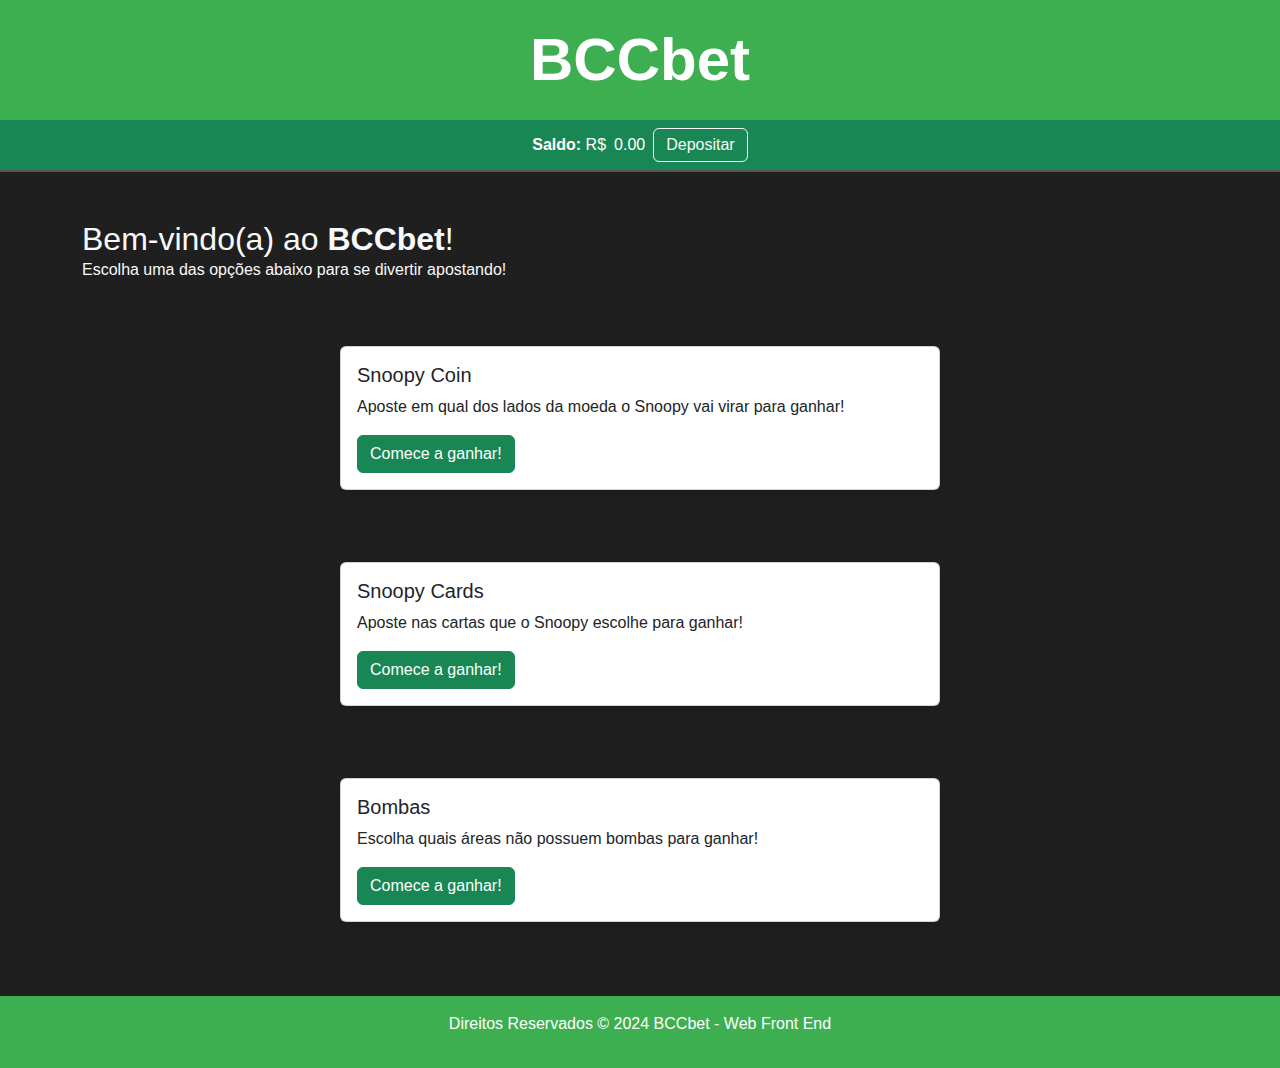
<file: index.html>
<!DOCTYPE html>
<html lang="pt-BR">
<head>
    <meta charset="UTF-8">
    <meta name="viewport" content="width=device-width, initial-scale=1.0">
    <link rel="stylesheet" href="src/bootstrap/bootstrap.css">
    <link rel="stylesheet" href="src/css/style.css">
</head>
<body>
    <header class="text-white text-center py-4" style="background-color: rgb(61, 175, 80)">
        <a href="index.html" style="text-decoration: none; color:rgb(255, 255, 255)">
            <h1 style="font-size: 60px;"><strong>BCCbet</strong></h1>
        </a>
    </header>

    <div class="bg-success d-flex justify-content-center align-items-center py-2">
        <p class="text-white mb-0 me-2"><strong>Saldo:</strong> R$ </p> <p id="carteira" class="text-white mb-0 me-2"></p>
        <a href="src/html/depositar.html" class="btn btn-outline-light py-1">Depositar</a>  
    </div>
    
    <hr class="mt-0 border border-light">

    <main class="container my-5">
        <h2 class="text-light">Bem-vindo(a) ao <strong>BCCbet</strong>!</h2>
        <p class="text-light">Escolha uma das opções abaixo para se divertir apostando!</p>
        
        <div class="row">
            <div class="col-md-12 mb-4 my-5">
                <div class="card mx-auto" style="max-width: 600px;">
                    <div class="card-body">
                        <h5>Snoopy Coin</h5>
                        <p>Aposte em qual dos lados da moeda o Snoopy vai virar para ganhar!</p>
                        <a href="src/html/snoopycoin.html" class="btn btn-success btn-block">Comece a ganhar!</a>
                    </div>
                </div>
            </div>
            <div class="col-md-12 mb-4 my-5">
                <div class="card mx-auto" style="max-width: 600px;">
                    <div class="card-body">
                        <h5>Snoopy Cards</h5>
                        <p>Aposte nas cartas que o Snoopy escolhe para ganhar!</p>
                        <a href="src/html/cartas.html" class="btn btn-success btn-block">Comece a ganhar!</a>
                    </div>
                </div>
            </div>
            <div class="col-md-12 mb-4 my-5">
                <div class="card mx-auto" style="max-width: 600px;">
                    <div class="card-body">
                        <h5>Bombas</h5>
                        <p>Escolha quais áreas não possuem bombas para ganhar!</p>
                        <a href="src/html/mine.html" class="btn btn-success btn-block">Comece a ganhar!</a>
                    </div>
                </div>
            </div>
        </div>
    </main>

    <footer class="text-white text-center py-3" style="background-color: rgb(61, 175, 80)">
        <p>Direitos Reservados &copy; 2024 BCCbet - Web Front End</p>
    </footer>
    
    <script src="src/javascript/carteira.js"></script>
</body>
</html>
</file>
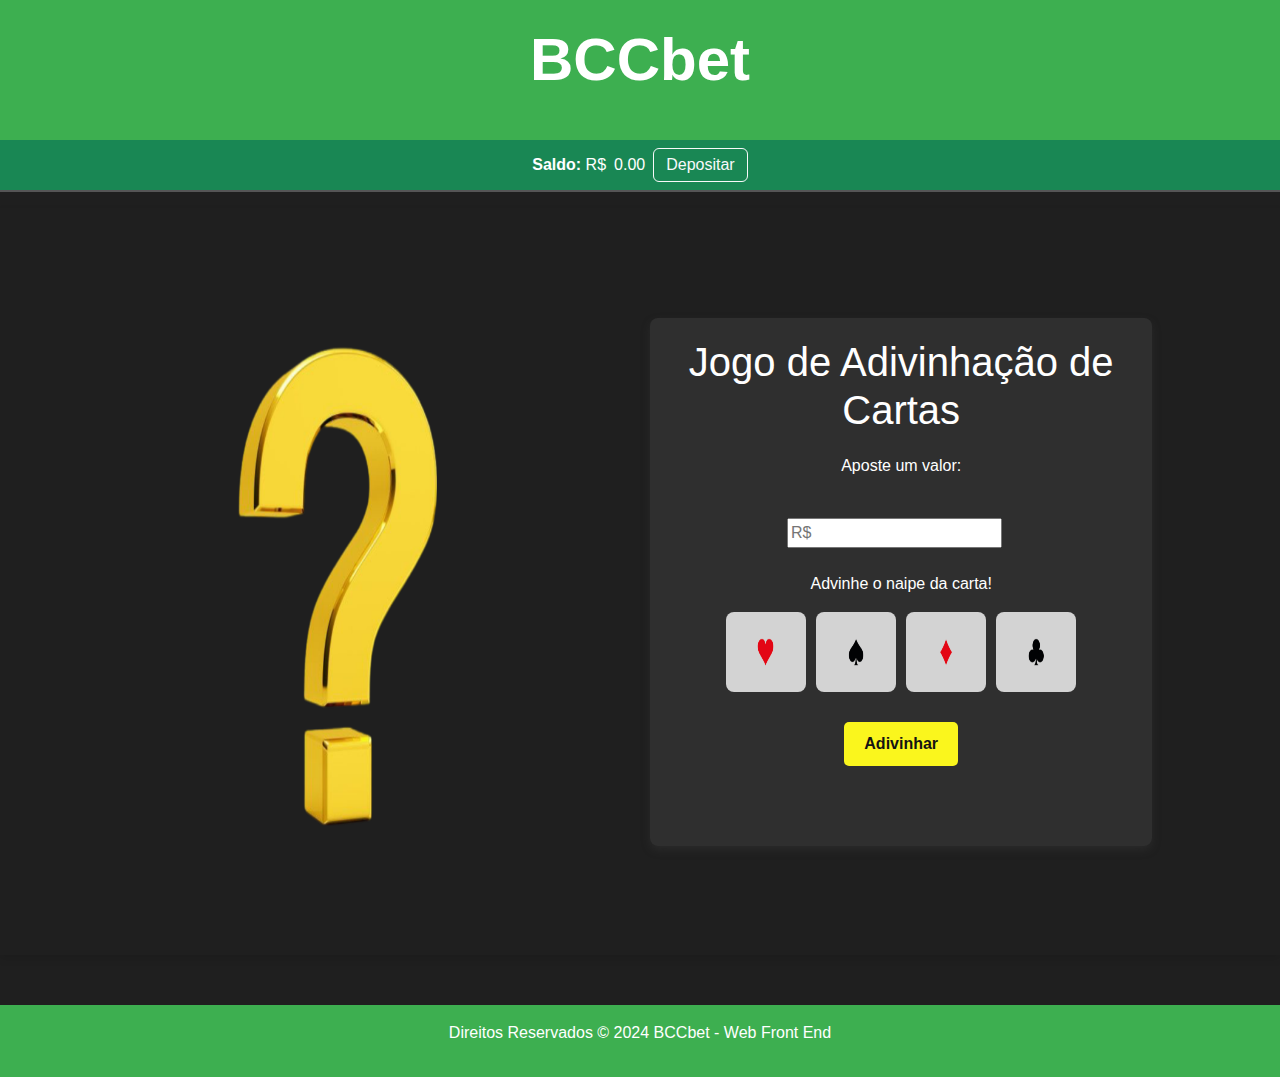
<file: src/html/cartas.html>
<!DOCTYPE html>
<html lang="pt-BR">
<head>
    <meta charset="UTF-8">
    <meta name="viewport" content="width=device-width, initial-scale=1.0">
    <title>Jogo de Adivinhação de Cartas</title>
    <link rel="stylesheet" href="../bootstrap/bootstrap.css">
    <link rel="stylesheet" type="text/css" href="../css/estiloCartas.css">
</head>
<body>
    <header class="text-white text-center py-4" style="background-color: rgb(61, 175, 80)">
        <a href="../../index.html" style="text-decoration: none; color:rgb(255, 255, 255)">
            <h1 style="font-size: 60px;"><strong>BCCbet</strong></h1>
        </a>
    </header>
    <div class="bg-success d-flex justify-content-center align-items-center py-2">
        <p class="text-white mb-0 me-2"><strong>Saldo:</strong> R$ </p> <p id="carteira" class="text-white mb-0 me-2"></p>
        <a href="depositar.html" class="btn btn-outline-light py-1">Depositar</a>  
    </div>
    <hr class="mt-0 border border-light">
  <main>
    <div class="carta-wrapper">
        <div id="carta" class="carta">
            <div class="front">
                <img id="cartaFrontImage" src="../../imagens/Images/interrogacao.png" alt="Frente da carta">
            </div>
        </div>
    </div>
    </div>
    <div class="container" style="background-color:rgba(53, 53, 53, 0.76);">
        <h1>Jogo de Adivinhação de Cartas</h1>
        <p>Aposte um valor:</p><br>
        <div>
            <input id="valorAposta" type="number" placeholder="R$" min="0.1">&nbsp &nbsp
            <br><br>
            <p>Advinhe o naipe da carta!</p>
            <div id="escolhas" class="choices">
                <img src="../../imagens/Images/naipe1.png" alt="Copas" data-value="Copas" class= "choice">
                <img src="../../imagens/Images/naipes2.png" alt="Espadas" data-value="Espadas" class="choice">
                <img src="../../imagens/Images/naipes4.png" alt="Ouros" data-value="Ouros" class="choice">
                <img src="../../imagens/Images/naipes3.png" alt="Paus" data-value="Paus" class="choice">
            </div>
         </div>
        <button id="guessBtn"><strong>Adivinhar</strong></button>
        <div id="result"></div>
        <br>
        <p id="resultado"></p>
    </div>
    </main>
    <footer class="text-white text-center py-3" style="background-color: rgb(61, 175, 80)">
        <p>Direitos Reservados &copy; 2024 BCCbet - Web Front End</p>
    </footer>
    <script src="../javascript/carteira.js"></script>
    <script src="../javascript/cartas.js"></script>
</body>
</html>
</file>
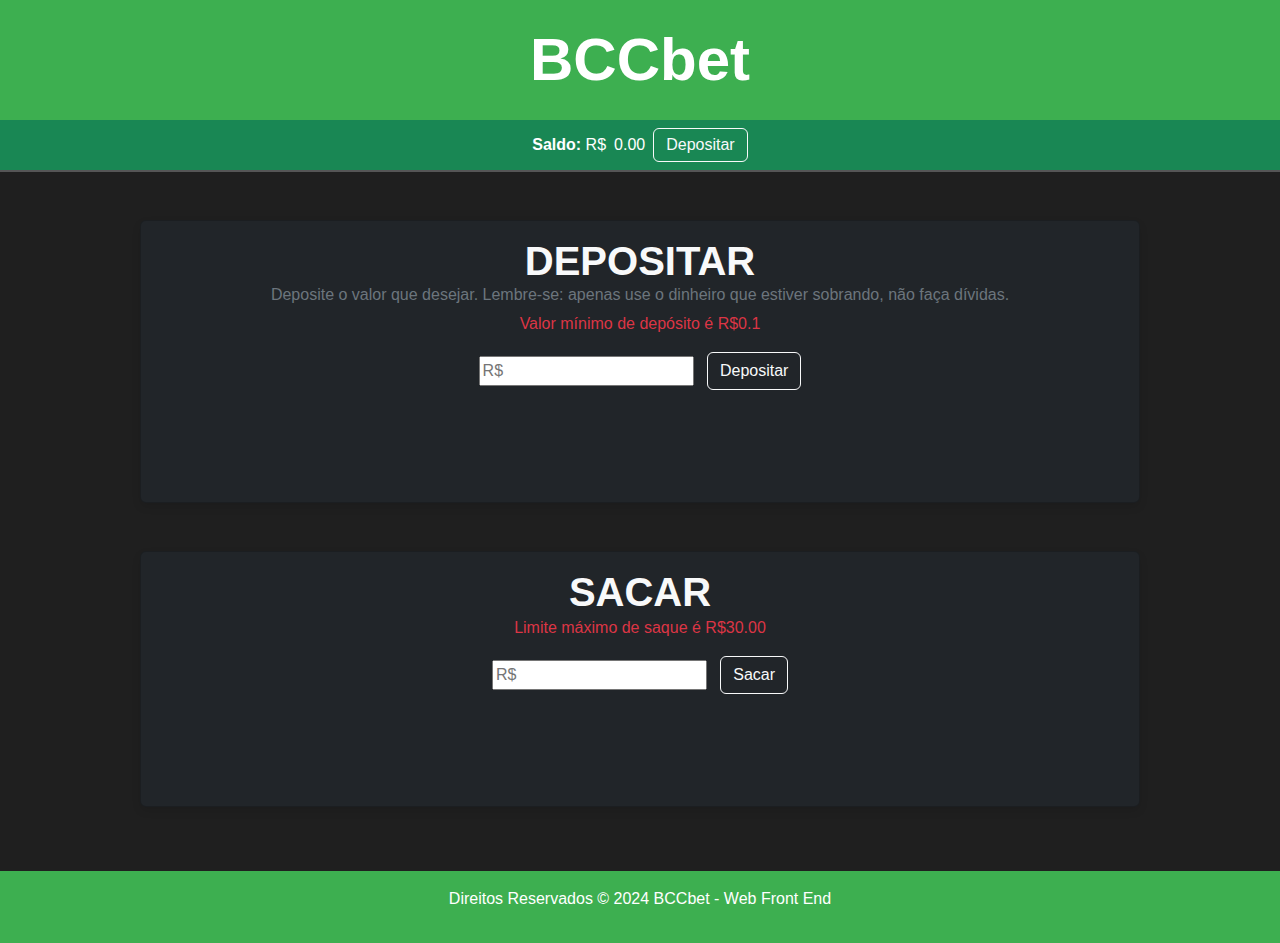
<file: src/html/depositar.html>
<!DOCTYPE html>
<html lang="pt-BR">
<head>
    <meta charset="UTF-8">
    <meta name="viewport" content="width=device-width, initial-scale=1.0">
    <link rel="stylesheet" href="../bootstrap/bootstrap.css">
    <link rel="stylesheet" href="../css/style.css">
</head>
<body>
    <header class="text-white text-center py-4" style="background-color: rgb(61, 175, 80)">
        <a href="../../index.html" style="text-decoration: none; color:rgb(255, 255, 255)"><h1 style="font-size: 60px;"><strong>BCCbet</strong></h1></a>
    </header>

    <div class="bg-success d-flex justify-content-center align-items-center py-2">
        <p class="text-white mb-0 me-2"><strong>Saldo:</strong> R$ </p> <p id="carteira" class="text-white mb-0 me-2"></p>
        <a href="depositar.html" class="btn btn-outline-light py-1">Depositar</a>
    </div>
    <hr class="mt-0 border border-light">
    <main class="container my-5">
        <div class="row">
            <div class="card mx-auto bg-dark" style="max-width: 1000px;">
                <div class="card-body">
                    <h1 class="text-center text-light"><strong>DEPOSITAR</strong></h1>
                    <h6 class="text-center text-secondary">Deposite o valor que desejar. Lembre-se: apenas use o dinheiro que estiver sobrando, não faça dívidas.</h6>
                    <p class="text-center text-danger">Valor mínimo de depósito é R$0.1 </p>
                    <div class="d-flex justify-content-center align-items-center">
                        <input id="dinheiroDigitado" type="number" placeholder="R$" min="0.1">&nbsp &nbsp
                        <button onclick="addDinheiro()" class="btn btn-outline-light">Depositar</button>
                    </div>
                </div>
                <br><br><br><br>
            </div>
        </div>
             <br><br>
            <div class="row">
                <div class="card mx-auto bg-dark" style="max-width: 1000px;">
                    <div class="card-body">
                        <h1 class="text-center text-light"><strong>SACAR</strong></h1>
                        <p class="text-center text-danger">Limite máximo de saque é R$30.00</p>
    
                        <div class="d-flex justify-content-center align-items-center">
                            <input id="dinheiroSaque" type="number" placeholder="R$" max="30">&nbsp &nbsp
                            <button onclick="sacarDinheiro()" class="btn btn-outline-light">Sacar</button>
                        </div>
    
                    </div>
                    <br><br><br><br>
                </div>
            </div>
    </main>
    <footer class="text-white text-center py-3"  style="background-color: rgb(61, 175, 80); margin-top: 5%">
        <p>Direitos Reservados &copy; 2024 BCCbet - Web Front End</p>
    </footer>
    <script src="../javascript/carteira.js"></script>
</body>
</html>
</file>
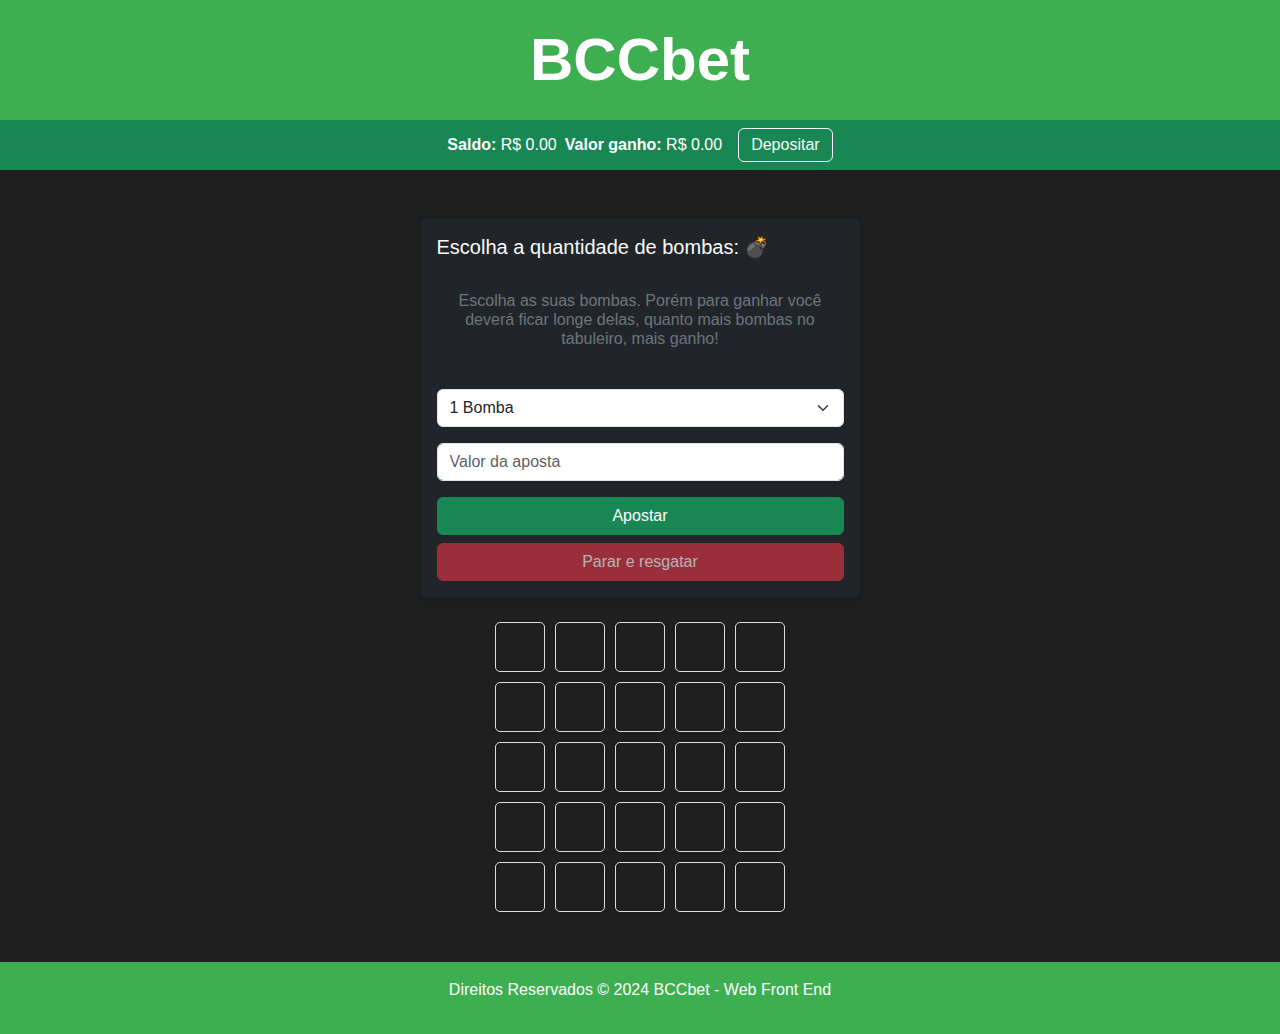
<file: src/html/mine.html>
<!DOCTYPE html>
<html lang="pt-BR">
<head>
    <meta charset="UTF-8">
    <meta name="viewport" content="width=device-width, initial-scale=1.0">
    <link rel="stylesheet" type="text/css" href="../bootstrap/bootstrap.css">
    <link rel="stylesheet" type="text/css" href="../css/estilomine.css">
    <link rel="stylesheet" type="text/css" href="../css/style.css">
</head>
<body>
    <header class="text-white text-center py-4" style="background-color: rgb(61, 175, 80)">
        <a href="../../index.html" style="text-decoration: none; color:rgb(255, 255, 255)">
            <h1 style="font-size: 60px;"><strong>BCCbet</strong></h1>
        </a>
    </header>
    <div class="bg-success d-flex justify-content-center align-items-center py-2">
        <p class="text-white mb-0 me-2"><strong>Saldo:</strong> <span id="balance"></span></p>
        <p class="text-white mb-0 me-2"><strong>Valor ganho:</strong> <span id="winnings">R$ 0.00</span></p>
        <a href="depositar.html" class="btn btn-outline-light py-1 ms-2">Depositar</a>
    </div>
    <main class="container d-flex flex-column align-items-center my-5">
        <div class="row justify-content-center w-100">
            <div class="col-md-5 mb-4">
                <div class="card mx-auto bg-dark">
                    <div class="card-body">
                        <h5 class="card-title text-light">Escolha a quantidade de bombas: 💣</h5>
                        <br>
                        <h6 class="text-center text-secondary">Escolha as suas bombas. Porém para ganhar você deverá ficar longe delas, quanto mais bombas no tabuleiro, mais ganho!</h6>
                        <label for="QuantidadeMina" class="form-label">Escolha a quantidade de bombas (1-24):</label>
                        <select id="QuantidadeMina" class="form-select mb-3">
                            <option value="1">1 Bomba</option>
                            <option value="2">2 Bombas</option>
                            <option value="3">3 Bombas</option>
                            <option value="4">4 Bombas</option>
                            <option value="5">5 Bombas</option>
                            <option value="6">6 Bombas</option>
                            <option value="7">7 Bombas</option>
                            <option value="8">8 Bombas</option>
                            <option value="9">9 Bombas</option>
                            <option value="10">10 Bombas</option>
                            <option value="11">11 Bombas</option>
                            <option value="12">12 Bombas</option>
                            <option value="13">13 Bombas</option>
                            <option value="14">14 Bombas</option>
                            <option value="15">15 Bombas</option>
                            <option value="16">16 Bombas</option>
                            <option value="17">17 Bombas</option>
                            <option value="18">18 Bombas</option>
                            <option value="19">19 Bombas</option>
                            <option value="20">20 Bombas</option>
                            <option value="21">21 Bombas</option>
                            <option value="22">22 Bombas</option>
                            <option value="23">23 Bombas</option>
                            <option value="24">24 Bombas</option>
                        </select>
                        <input type="number" id="ValorApostado" class="form-control mb-3" placeholder="Valor da aposta" step="0.01">
                        <button id="BotaoAposta" class="btn btn-success w-100 mb-2">Apostar</button>
                        <button id="BotaoStopAposta" class="btn btn-danger w-100" disabled>Parar e resgatar</button>
                    </div>
                </div>
            </div>
            <div class="d-flex justify-content-center align-items-center">
                <div id="game-board" class="mx-auto"></div>
            </div>
        </div>
    </main>
    <footer class="text-white text-center py-3" style="background-color: rgb(61, 175, 80);">
        <p>Direitos Reservados &copy; 2024 BCCbet - Web Front End</p>
    </footer>
    <script src="../bootstrap/bootstrap.js"></script>
    <script src="../javascript/carteira.js"></script>
    <script src="../javascript/mine.js"></script>
</body>
</html>
</file>
<file: src/css/style.css>
html, body{
    background-color: rgb(31, 31, 31);
}

body{
    font-family: Arial, sans-serif;
    margin: 0;
    padding: 0;
}

header, footer{
    background-color: #327a2f;
}

h1, h2{
    margin: 0;
}

.card{
    box-shadow: 0 4px 8px rgba(0, 0, 0, 0.1);
}

footer{
    margin-top: 50px;
}
</file>
<file: src/css/estiloCartas.css>
@import url('https://fonts.googleapis.com/css2?family=Poppins:wght@300;600&display=swap');

html, body{
    background-color: rgb(31, 31, 31);
}

body{
    font-family: Arial, sans-serif;
    margin: 0;
    padding: 0;
}

header, footer{
    background-color: #327a2f;
}

h1, h2{
    margin: 0;
}



footer{
    margin-top: 50px;
}


main{
    box-sizing: border-box;
    box-shadow: 0 4px 8px rgba(0, 0, 0, 0.1);
    font-family: Arial, sans-serif;
    padding-left: 10%; 
    padding-right: 10%; 
    
    justify-content: center;
    align-items: center;
     display: flex;
    margin: 0;
  
}


.container {
    margin-left: 10%;
    text-align: center;
    background-color: #fff;
    border-radius: 8px;
    box-shadow: 0 4px 8px rgba(59, 59, 59, 0.363);
    padding: 20px;
    color: #fff;
   
}

h1 {
    margin-bottom: 20px;
}

.choices {
    
    display: flex;
    justify-content: center;
    gap: 10px;
    margin: 10px 0;
}

.choices .choice {border-radius: 10%;
    width: 100px; 
    cursor: pointer;
    border: 2px solid transparent;
}


.choices .choice {
    width: 80px;
    height: 80px;
    background-color: lightgray;
    display: flex;
    align-items: center;
    justify-content: center;
    transition: transform 0.3s ease;
}

.choices .choice:hover {
    transform: scale(1.2);
}

.choices .choice.selected {
    
    
   
    filter: brightness(120%);border-color: #e6fd18;
}
button {
    margin-top: 20px;
    padding: 10px 20px;
    font-size: 16px;
    cursor: pointer;
    background-color: #faf61d;
    box-shadow: #e6fd18;
    color: rgb(20, 19, 19);
    border: none;
    border-radius: 5px;
    animation: pulse 1.5s infinite;
}

@keyframes pulse {
    0% {
        transform: scale(1); 
    }
    50% {
        transform: scale(1.1); 
    }
    100% {
        transform: scale(1); 
    }
}

#cartaFrontImage{
    margin-top: 50px;
    padding: 10px 20px;
    height: 650px;
   animation: pulse1 1.5s infinite;
}


@keyframes pulse1 {
    0% {
        transform: scale(1); 
    }
    50% {
        transform: scale(1.1); 
    }
    100% {
        transform: scale(1); 
    }
}

#result {
    margin-top: 20px;
    font-weight: bold;
}

.carta-wrapper {
    perspective: 1000px;
}


.carta img {
    width: 420px;
    height: 720px;
    backface-visibility: hidden;
    position: absolute;
   
    top: 0;
    left: 0;
}

.carta.flip img {
    transform: rotateY(180deg);
}

.carta .front, .carta .back {
    position: absolute;
    width: 420px;
    height: 720px;
    backface-visibility: hidden;
    transition: transform 1s;
}

.carta .back {
    transform: rotateY(180deg);
}.carta-wrapper {
    perspective: 1000px;
}

.carta {
    position: relative;
    width: 420px; 
    height: 720px; 
    margin-top: 20px;
    display: inline-block;
    transition: transform 1s;
  
}

.carta.flip {
    transform: rotateY(180deg);
}

.carta .front, .carta .back {
    position: absolute;
    width: 420px;
    height: 720px;
    backface-visibility: hidden;
}

.carta .front {
    z-index: 2;
    transform: rotateY(0deg);
}

.carta .back {
    transform: rotateY(180deg);
}



#guessBtn {
   align-items: center;
}
</file>
<file: src/css/estilomine.css>
#game-board {
    display: grid;
    grid-template-columns: repeat(5, 50px);
    grid-gap: 10px;
}

.cell {
    width: 50px;
    height: 50px;
    display: flex;
    justify-content: center;
    align-items: center;
    cursor: pointer;
    border-radius: 5px; 
    border: 1px solid #ddd; 
    box-shadow: 0 2px 4px rgba(0, 0, 0, 0.1); 
}

.cell.mine {
    background-color: #dd3544;
    color: white;
}

.cell.safe {
    background-color: #3dae51;
    color: white;
}
</file>
